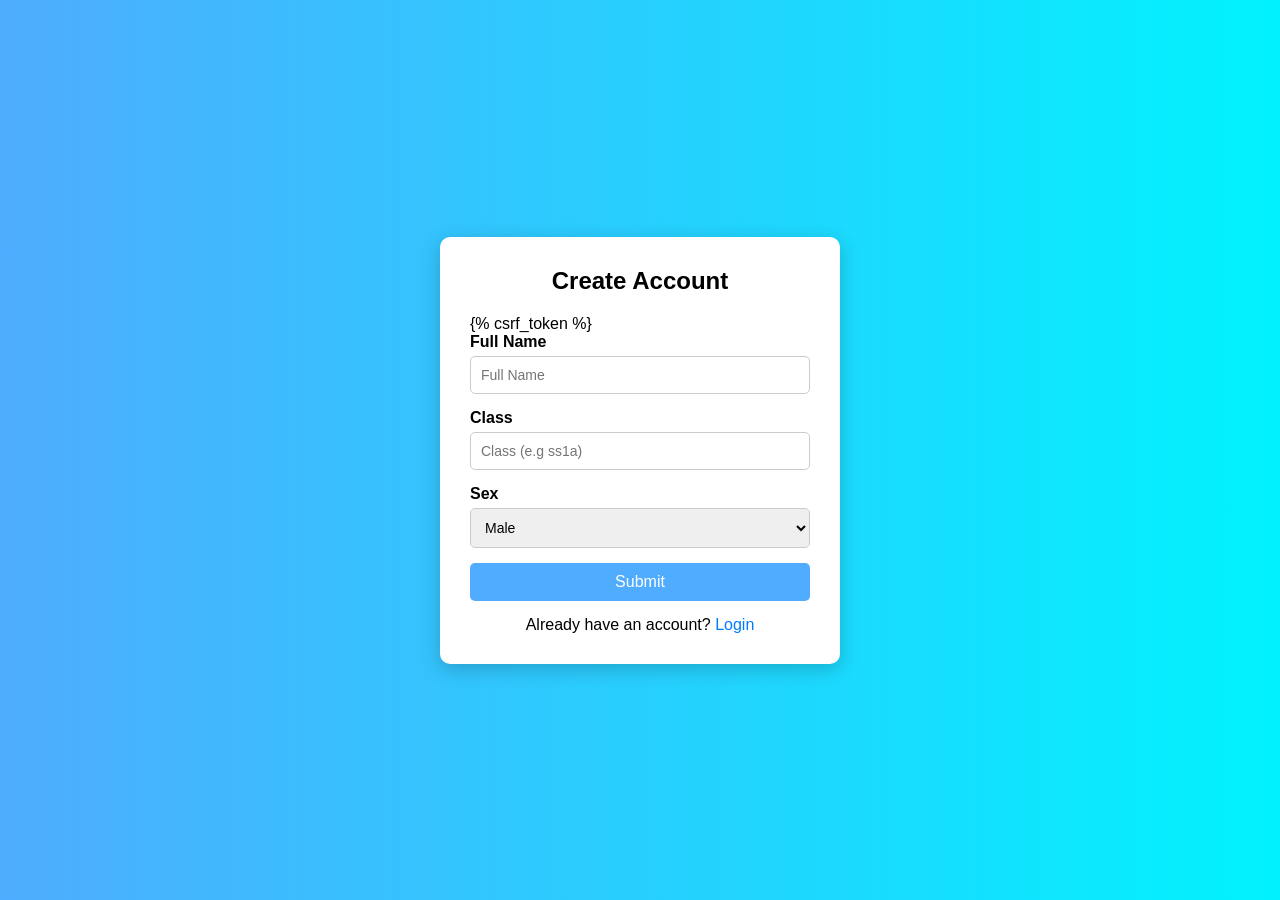
<file: notes/templates/signup.html>
<!DOCTYPE html>
<html lang="en">
<head>
    <meta charset="UTF-8">
    <title>Signup Page</title>
    <meta name="viewport" content="width=device-width, initial-scale=1.0">

    <style>
        * {
            margin: 0;
            padding: 0;
            box-sizing: border-box;
            font-family: Arial, sans-serif;
        }

        body {
            display: flex;
            justify-content: center;
            align-items: center;
            min-height: 100vh;
            background: linear-gradient(to right, #4facfe, #00f2fe);
        }

        .container {
            background: #fff;
            padding: 30px;
            width: 90%;
            max-width: 400px;
            border-radius: 10px;
            box-shadow: 0 5px 20px rgba(0,0,0,0.2);
        }

        .container h2 {
            text-align: center;
            margin-bottom: 20px;
        }

        .input-group {
            margin-bottom: 15px;
        }

        .input-group label {
            display: block;
            margin-bottom: 5px;
            font-weight: bold;
        }

        .input-group input,
        .input-group select {
            width: 100%;
            padding: 10px;
            border: 1px solid #ccc;
            border-radius: 5px;
            font-size: 14px;
        }

        .btn {
            width: 100%;
            padding: 10px;
            background: #4facfe;
            border: none;
            border-radius: 5px;
            color: white;
            font-size: 16px;
            cursor: pointer;
            transition: 0.3s;
        }

        .btn:hover {
            background: #007bff;
        }

        .login-link {
            text-align: center;
            margin-top: 15px;
        }

        .login-link a {
            text-decoration: none;
            color: #007bff;
        }

        @media (max-width: 480px) {
            .container {
                padding: 20px;
            }
        }
    </style>
</head>
<body>
<div class="container">
    <h2>Create Account</h2>

    <form method="POST" id="signupForm">
        {% csrf_token %}

        <div class="input-group">
            <label>Full Name</label>
            <input type="text" name="fullname" placeholder="Full Name" required>
        </div>

        <div class="input-group">
            <label>Class</label>
            <input 
                type="text" 
                name="class_name" 
                id="class_name"
                placeholder="Class (e.g ss1a)" 
                required
                oninput="this.value = this.value.toLowerCase();"
            >
        </div>

        <div class="input-group">
            <label>Sex</label>
            <select name="sex">
                <option value="male">Male</option>
                <option value="female">Female</option>
            </select>
        </div>

        <button type="submit" id="submit" class="btn">Submit</button>
    </form>

    <div class="login-link">
        Already have an account? <a href="#">Login</a>
    </div>
</div>
</body>
</html>
</file>
